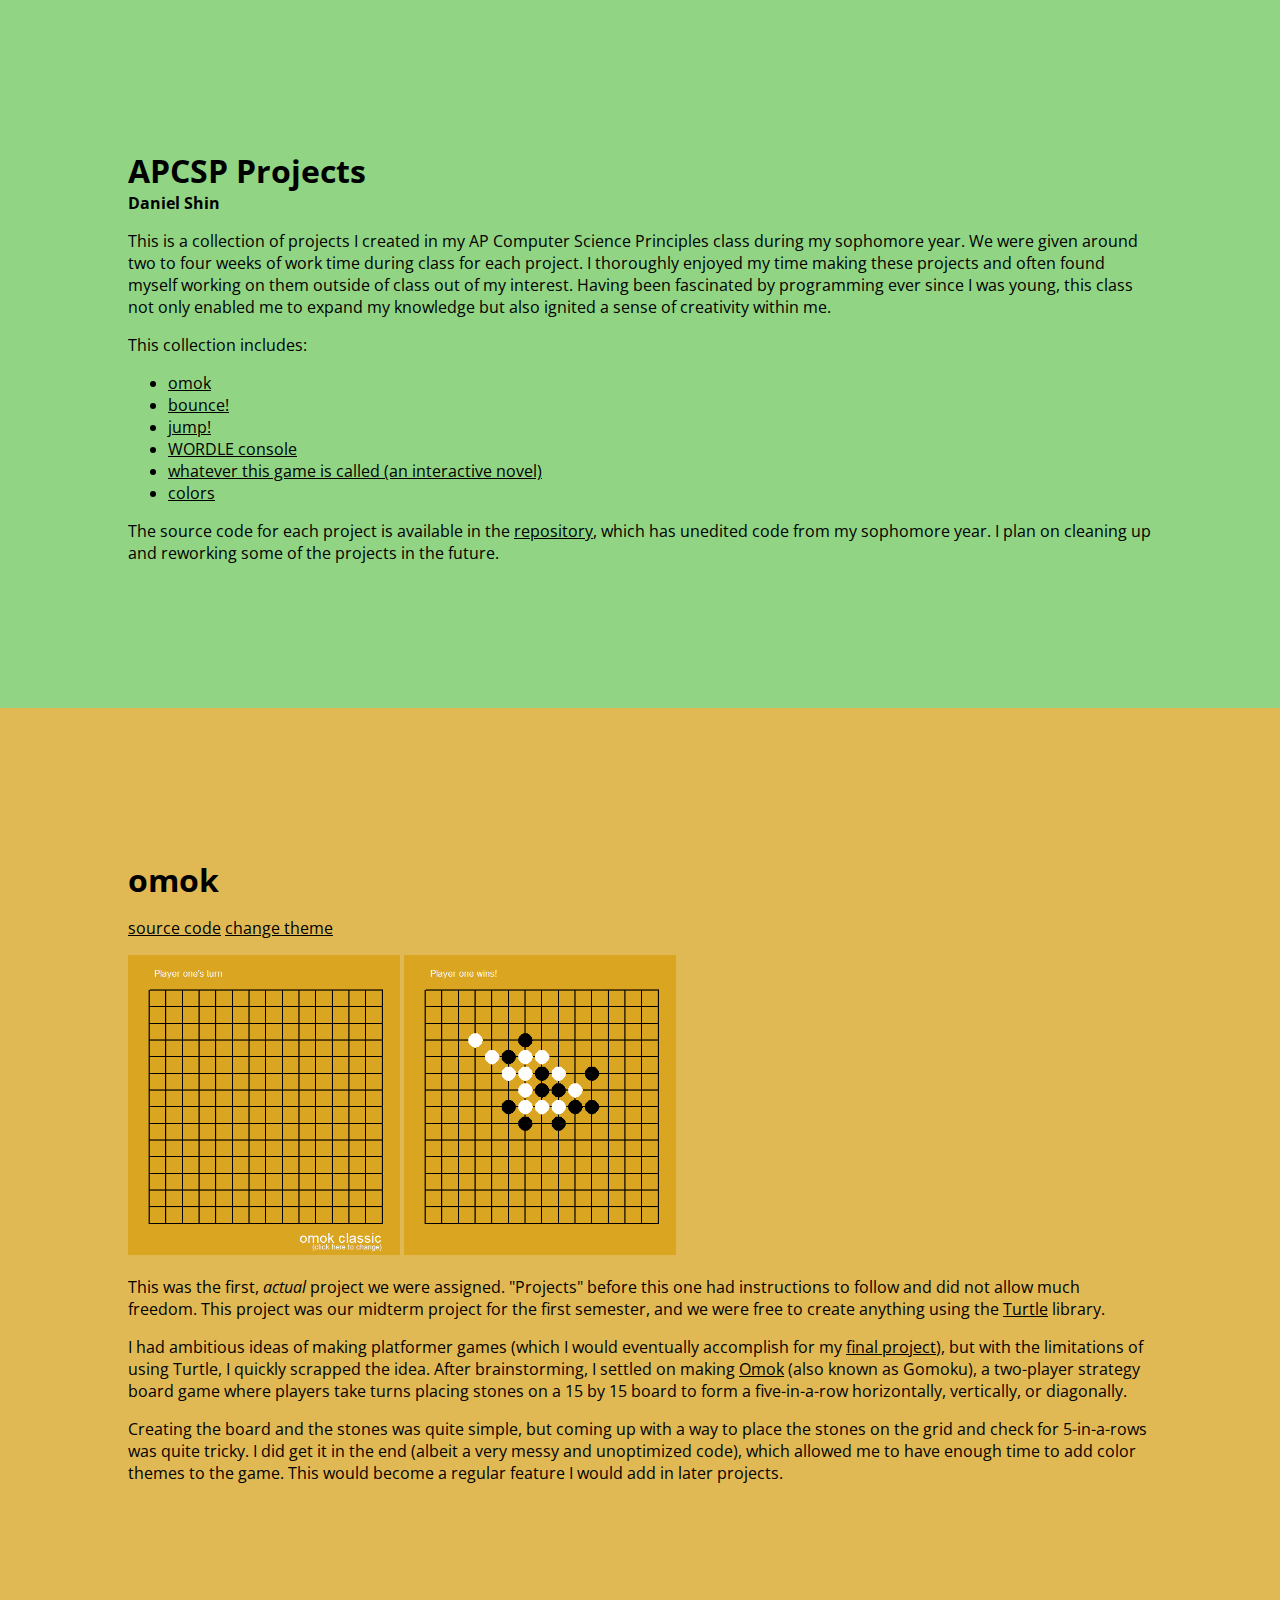
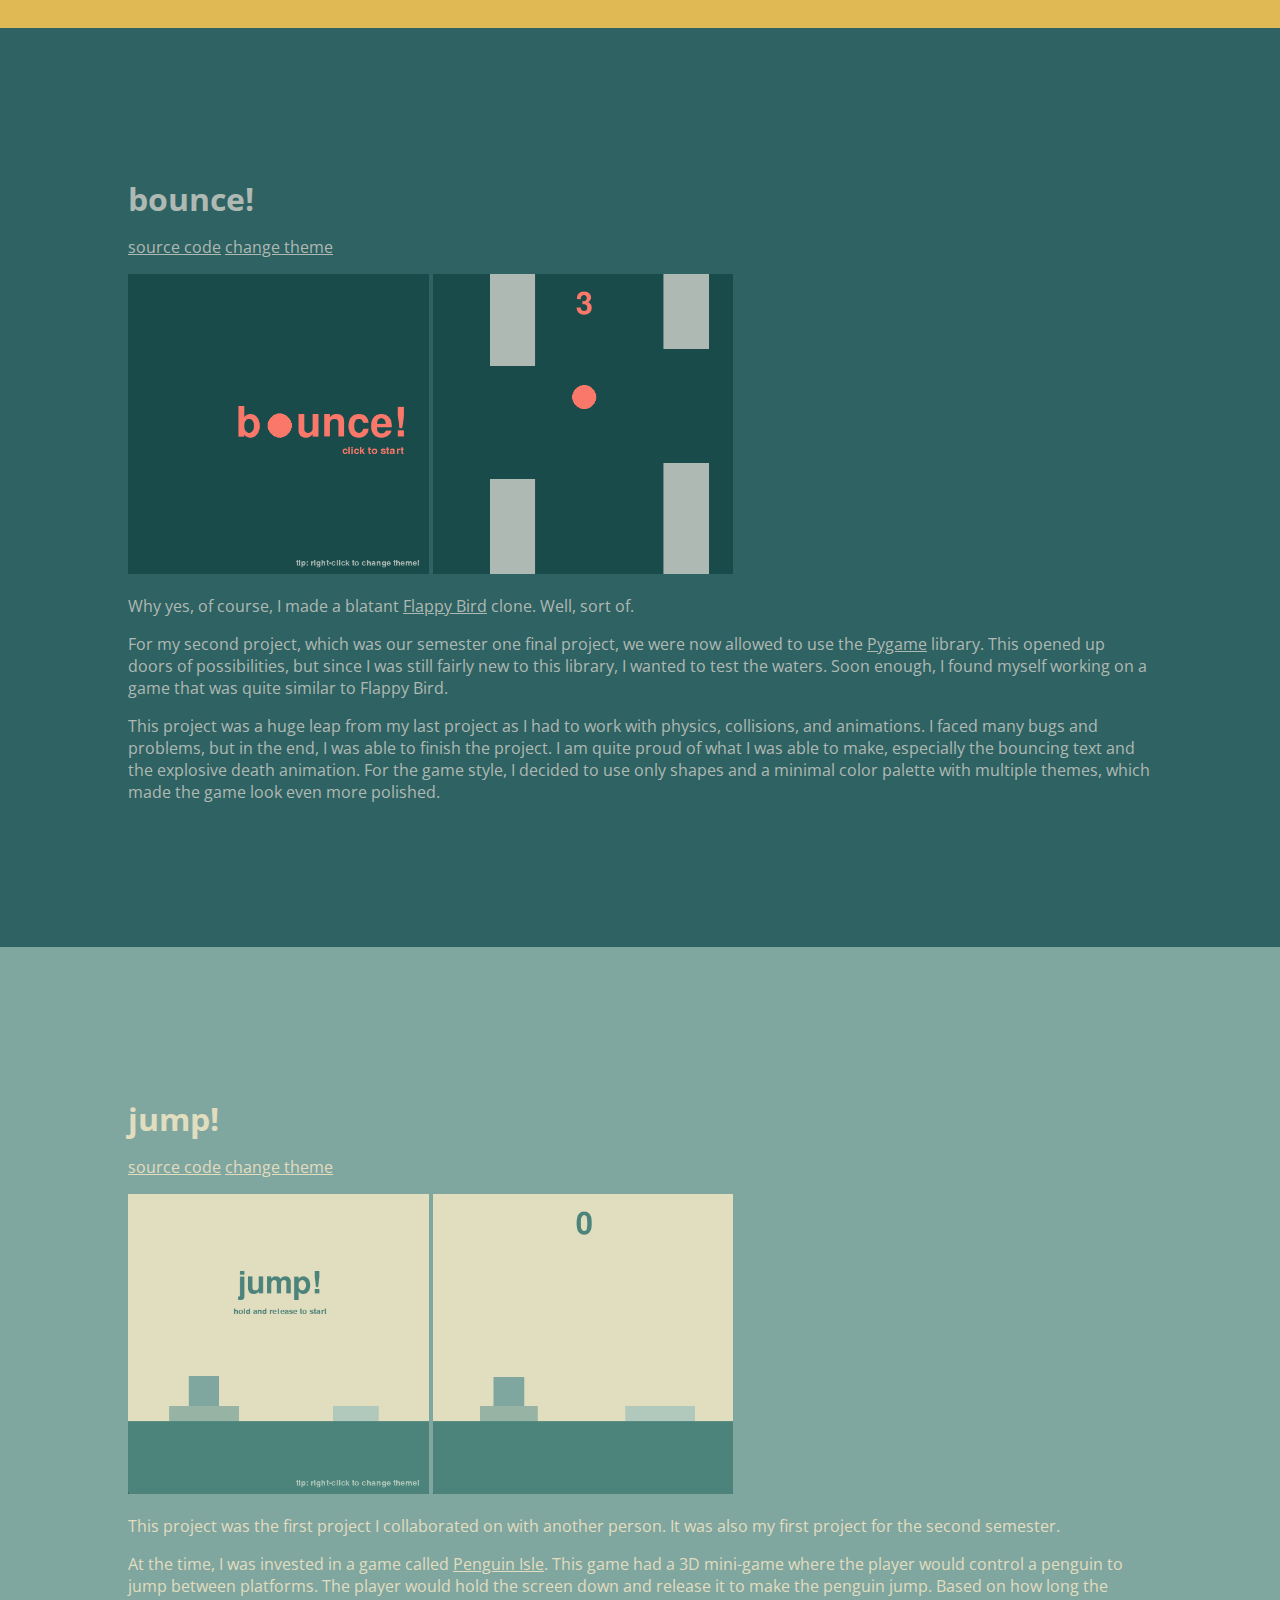
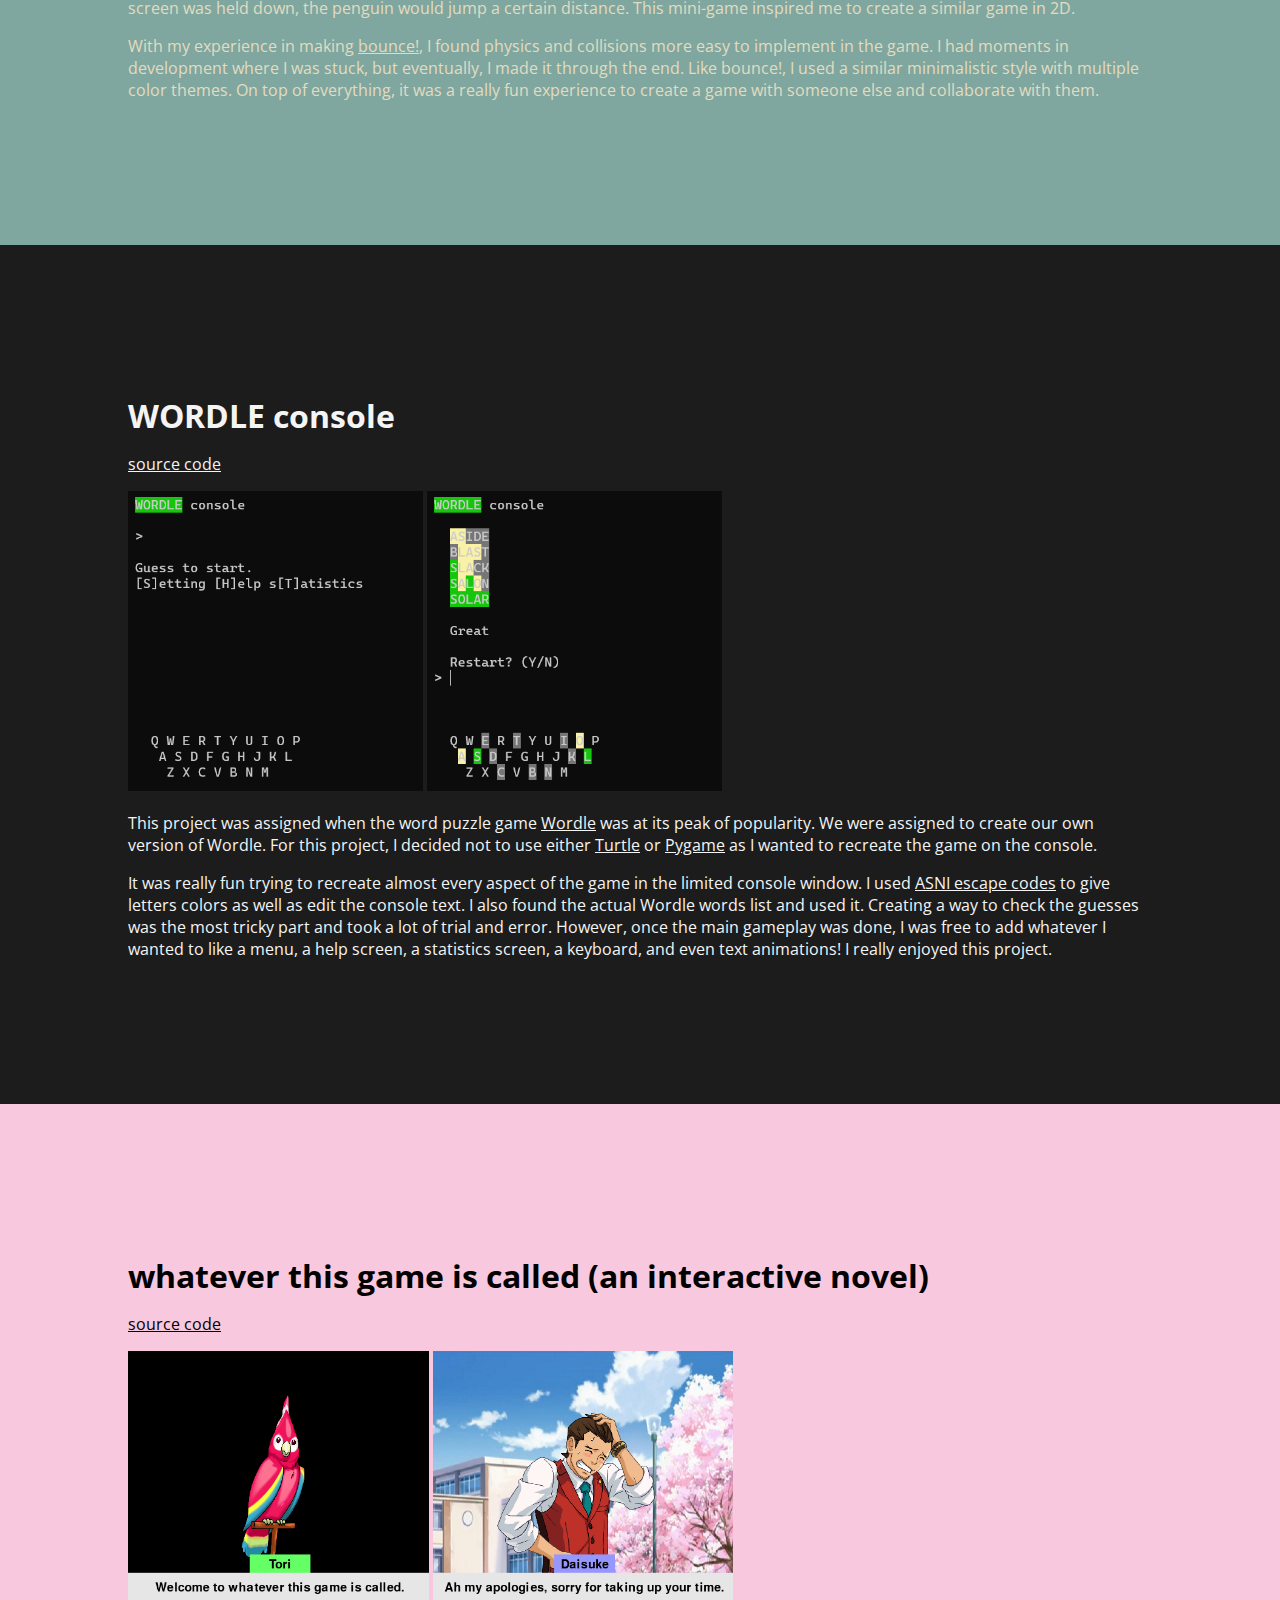
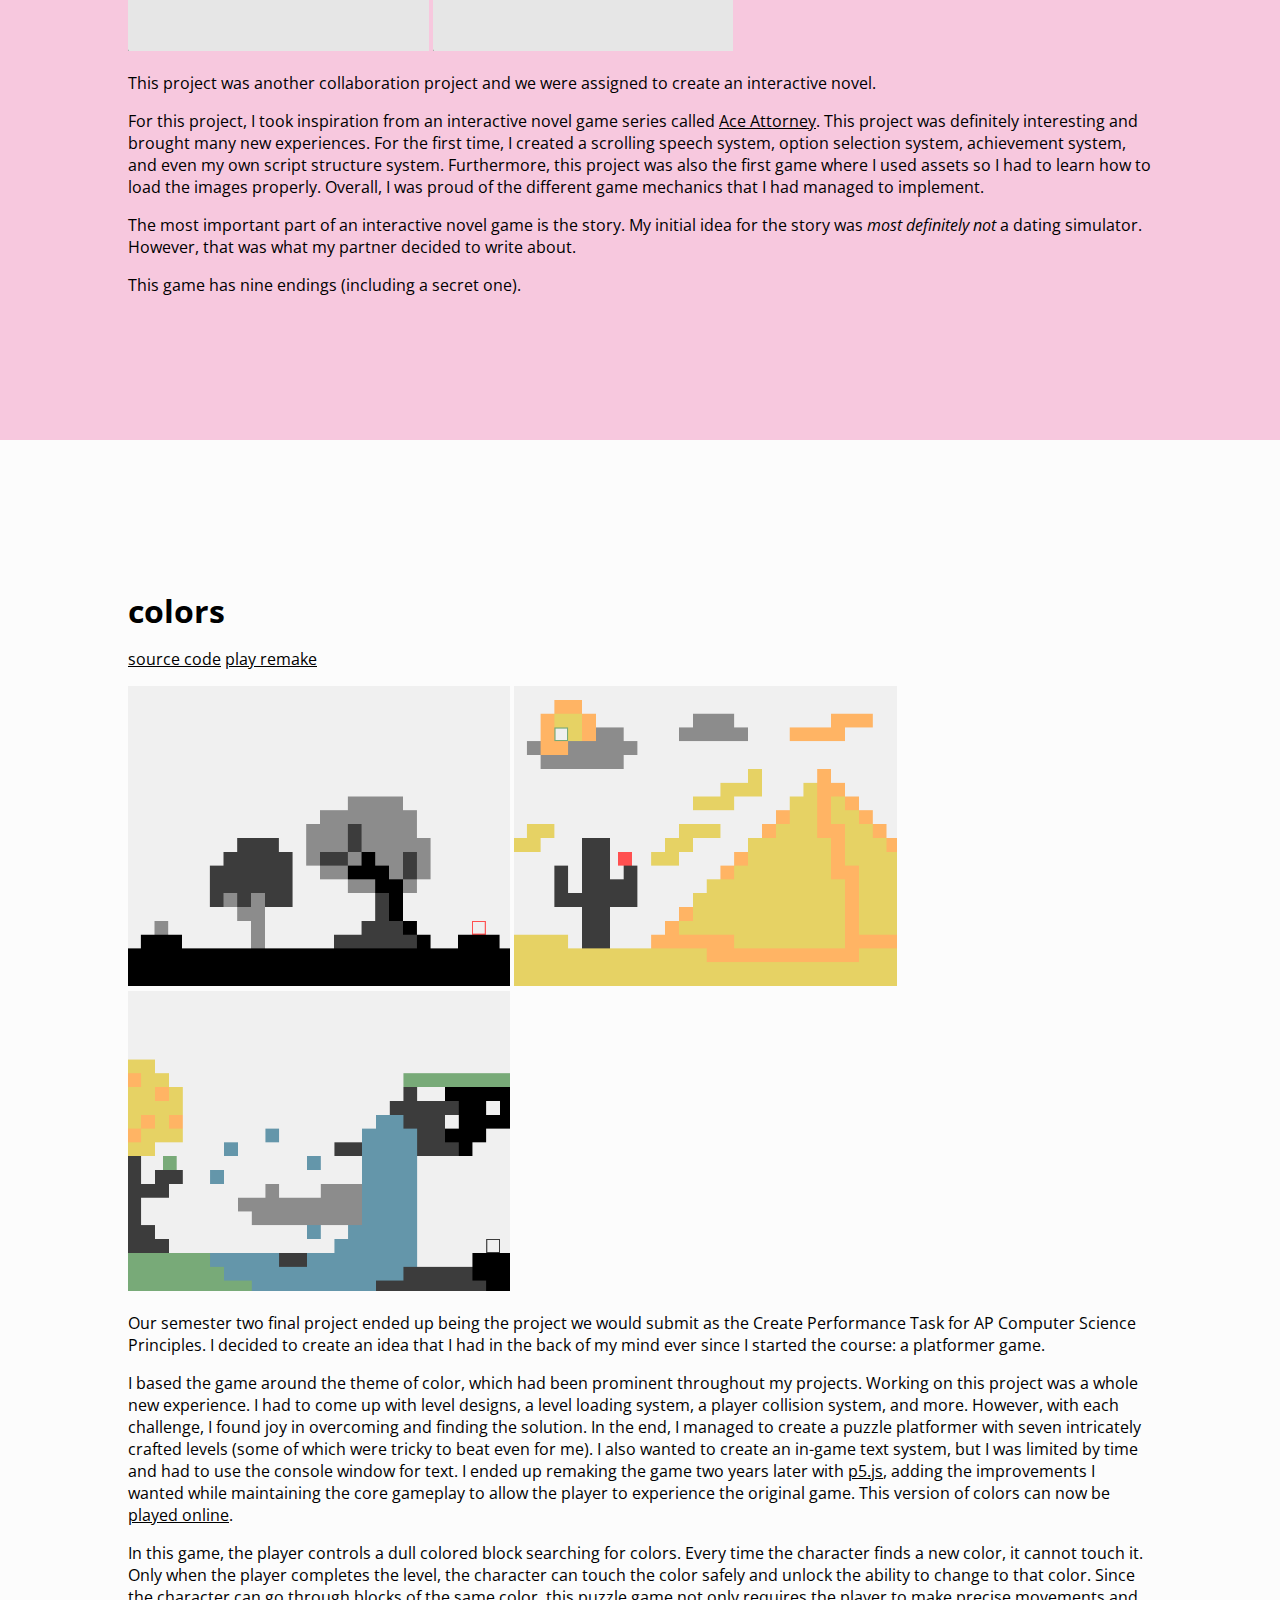
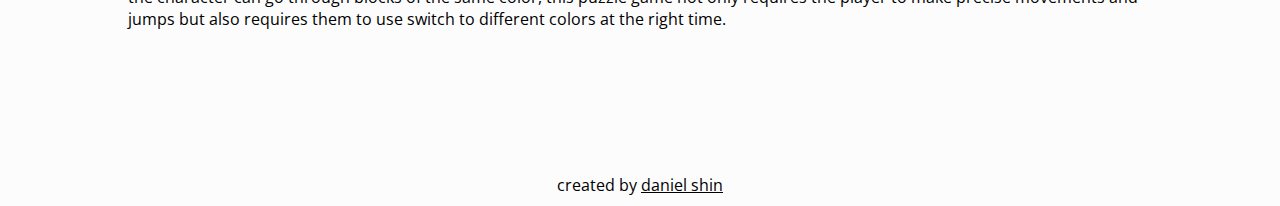
<file: index.html>
<!DOCTYPE html>
<html lang="en">

<head>
    <meta charset="UTF-8">
    <meta name="viewport" content="height=device-height, initial-scale=1.0">
    <title>APCSP Projects</title>
    <link rel="stylesheet" href="style.css">
</head>

<body>
    <div>
        <div class="section">
            <h1>APCSP Projects</h1>
            <b>Daniel Shin</b>
            <p>This is a collection of projects I created in my AP Computer Science Principles class during my sophomore
                year. We were given around two to four weeks of work time during class for each project. I thoroughly
                enjoyed my time making these projects and often found myself working on them outside of class out of my
                interest. Having been fascinated by programming ever since I was young, this class not only enabled me
                to expand my knowledge but also ignited a sense of creativity within me.</p>
            <p>This collection includes:</p>
            <ul>
                <li><a href="#omok">omok</a></li>
                <li><a href="#bounce">bounce!</a></li>
                <li><a href="#jump">jump!</a></li>
                <li><a href="#wordle-console">WORDLE console</a></li>
                <li><a href="#whatever-this-game-is-called-an-interactive-novel">whatever this game is called (an
                        interactive novel)</a></li>
                <li><a href="#colors">colors</a></li>
            </ul>
            <p>The source code for each project is available in the <a
                    href="https://github.com/danielkshin/APCSP-Projects" target="_blank">repository</a>, which has
                unedited code from my sophomore year. I plan on cleaning up and reworking some of the projects in the
                future.</p>
        </div>
        <div class="section" id="omok">
            <h1>omok</h1>
            <p>
                <a href="https://github.com/danielkshin/APCSP-Projects/tree/main/omok" target="_blank">source code</a>
                <span onclick="changeTheme('omok')" class="themeButton">change theme</span>
            </p>
            <p>
                <img src="images/omok/0_1.png" height="300" id="omok1" />
                <img src="images/omok/0_2.png" height="300" id="omok2" />
            </p>
            <p>This was the first, <i>actual</i> project we were assigned. "Projects" before this one had instructions
                to follow and did not allow much freedom. This project was our midterm project for the first semester,
                and we were free to create anything using the <a href="https://docs.python.org/3/library/turtle.html"
                    target="_blank">Turtle</a> library.</p>
            <p>I had ambitious ideas of making platformer games (which I would eventually accomplish for my <a
                    href="#colors">final project</a>), but with the limitations of using Turtle, I quickly scrapped the
                idea. After brainstorming, I settled on making <a href="https://en.wikipedia.org/wiki/Gomoku"
                    target="_blank">Omok</a> (also known as Gomoku), a two-player strategy board game where players take
                turns placing stones on a 15 by 15 board to form a five-in-a-row horizontally, vertically, or
                diagonally.</p>
            <p>Creating the board and the stones was quite simple, but coming up with a way to place the stones on the
                grid and check for 5-in-a-rows was quite tricky. I did get it in the end (albeit a very messy and
                unoptimized code), which allowed me to have enough time to add color themes to the game. This would
                become a regular feature I would add in later projects.</p>
        </div>
        <div class="section" id="bounce">
            <h1>bounce!</h1>
            <p>
                <a href="https://github.com/danielkshin/APCSP-Projects/tree/main/bounce" target="_blank">source code</a>
                <span onclick="changeTheme('bounce')" class="themeButton">change theme</span>
            </p>
            <p>
                <img src="images/bounce/0_1.png" height="300" id="bounce1" />
                <img src="images/bounce/0_2.png" height="300" id="bounce2" />
            </p>
            <p>Why yes, of course, I made a blatant <a href="https://en.wikipedia.org/wiki/Flappy_Bird"
                    target="_blank">Flappy Bird</a> clone. Well, sort of.</p>
            <p>For my second project, which was our semester one final project, we were now allowed to use the <a
                    href="https://www.pygame.org/" target="_blank">Pygame</a> library. This opened up doors of
                possibilities, but since I was still fairly new to this library, I wanted to test the waters. Soon
                enough, I found myself working on a game that was quite similar to Flappy Bird.</p>
            <p>This project was a huge leap from my last project as I had to work with physics, collisions, and
                animations. I faced many bugs and problems, but in the end, I was able to finish the project. I am quite
                proud of what I was able to make, especially the bouncing text and the explosive death animation. For
                the game style, I decided to use only shapes and a minimal color palette with multiple themes, which
                made the game look even more polished.</p>
        </div>
        <div class="section" id="jump">
            <h1>jump!</h1>
            <p>
                <a href="https://github.com/danielkshin/APCSP-Projects/tree/main/jump" target="_blank">source code</a>
                <span onclick="changeTheme('jump')" class="themeButton">change theme</span>
            </p>
            <p>
                <img src="images/jump/0_1.png" height="300" id="jump1" />
                <img src="images/jump/0_2.png" height="300" id="jump2" />
            </p>
            <p>This project was the first project I collaborated on with another person. It was also my first project
                for the second semester.</p>
            <p>At the time, I was invested in a game called <a href="https://www.habby.com/game/detail/penguin"
                    target="_blank">Penguin Isle</a>. This game had a 3D mini-game where the player would control a
                penguin to jump between platforms. The player would hold the screen down and release it to make the
                penguin jump. Based on how long the screen was held down, the penguin would jump a certain distance.
                This mini-game inspired me to create a similar game in 2D.</p>
            <p>With my experience in making <a href="#bounce">bounce!</a>, I found physics and collisions more easy to
                implement in the game. I had moments in development where I was stuck, but eventually, I made it through
                the end. Like bounce!, I used a similar minimalistic style with multiple color themes. On top of
                everything, it was a really fun experience to create a game with someone else and collaborate with them.
            </p>
        </div>
        <div class="section" id="wordle-console">
            <h1>WORDLE console</h1>
            <p>
                <a href="https://github.com/danielkshin/APCSP-Projects/tree/main/WORDLE-console" target="_blank">source
                    code</a>
            </p>
            <p>
                <img src="images/wordle/1.png" height="300" />
                <img src="images/wordle/2.png" height="300" />
            </p>
            <p>This project was assigned when the word puzzle game <a href="https://en.wikipedia.org/wiki/Wordle"
                    target="_blank">Wordle</a> was at its peak of popularity. We were assigned to create our own version
                of Wordle. For this project, I decided not to use either <a
                    href="https://docs.python.org/3/library/turtle.html" target="_blank">Turtle</a> or <a
                    href="https://www.pygame.org/" target="_blank">Pygame</a> as I wanted to recreate the game on the
                console.</p>
            <p>It was really fun trying to recreate almost every aspect of the game in the limited console window. I
                used <a href="https://en.wikipedia.org/wiki/ANSI_escape_code" target="_blank">ASNI escape codes</a> to
                give letters colors as well as edit the console text. I also found the actual Wordle words list and used
                it. Creating a way to check the guesses was the most tricky part and took a lot of trial and error.
                However, once the main gameplay was done, I was free to add whatever I wanted to like a menu, a help
                screen, a statistics screen, a keyboard, and even text animations! I really enjoyed this project.</p>
        </div>
        <div class="section" id="whatever-this-game-is-called-an-interactive-novel">
            <h1>whatever this game is called (an interactive novel)
            </h1>
            <p>
                <a href="https://github.com/danielkshin/APCSP-Projects/tree/main/whatever-this-game-is-called"
                    target="_blank">source code</a>
            </p>
            <p>
                <img src="images/novel/1.png" height="300" />
                <img src="images/novel/2.png" height="300" />
            </p>
            <p>This project was another collaboration project and we were assigned to create an interactive novel.</p>
            <p>For this project, I took inspiration from an interactive novel game series called <a
                    href="https://en.wikipedia.org/wiki/Ace_Attorney" target="_blank">Ace Attorney</a>. This project was
                definitely interesting and brought many new experiences. For the first time, I created a
                scrolling speech system, option selection system, achievement system, and even my own script structure
                system. Furthermore, this project was also the first game where I used assets so I had to learn how to
                load the images properly. Overall, I was proud of the different game mechanics that I had managed to
                implement.
            </p>
            <p>The most important part of an interactive novel game is the story. My initial idea for the story was
                <em>most definitely not</em> a dating simulator. However, that was what my partner decided to write
                about.
            </p>
            <p>This game has nine endings (including a secret one).</p>
        </div>
        <div class="section" id="colors">
            <h1>colors</h1>
            <p>
                <a href="https://github.com/danielkshin/APCSP-Projects/tree/main/colors" target="_blank">source code</a>
                <a href="https://danielkshin.github.io/colors/" target="_blank">play remake</a>
            </p>
            <p>
                <img src="images/colors/1.png" height="300" />
                <img src="images/colors/2.png" height="300" />
                <img src="images/colors/3.png" height="300" />
            </p>
            <p>Our semester two final project ended up being the project we would submit as the Create Performance Task
                for AP Computer Science Principles. I decided to create an idea that I had in the back of my mind ever
                since I started the course: a platformer game.</p>
            <p>I based the game around the theme of color, which had been prominent throughout my projects. Working on
                this project was a whole new experience. I had to come up with level designs, a level loading system, a
                player collision system, and more. However, with each challenge, I found joy in overcoming and finding
                the solution. In the end, I managed to create a puzzle platformer with seven intricately crafted levels
                (some of which were tricky to beat even for me). I also wanted to create an in-game text system, but I
                was limited by time and had to use the console window for text. I ended up remaking the game two years
                later with <a href="https://p5js.org/" target="_blank">p5.js</a>, adding the improvements I wanted while
                maintaining the core gameplay to allow the player to experience the original game. This version of
                colors can now be <a href="https://danielkshin.github.io/colors/" target="_blank">played online</a>.</p>
            <p>In this game, the player controls a dull colored block searching for colors. Every time the character
                finds a new color, it cannot touch it. Only when the player completes the level, the character can touch
                the color safely and unlock the ability to change to that color. Since the character can go through
                blocks of the same color, this puzzle game not only requires the player to make precise movements and
                jumps but also requires them to use switch to different colors at the right time.</p>
        </div>
    </div>
    <footer>
        created by <a href="https://github.com/danielkshin/" target="_blank">daniel shin</a>
    </footer>
    <script src="script.js"></script>
</body>

</html>
</file>
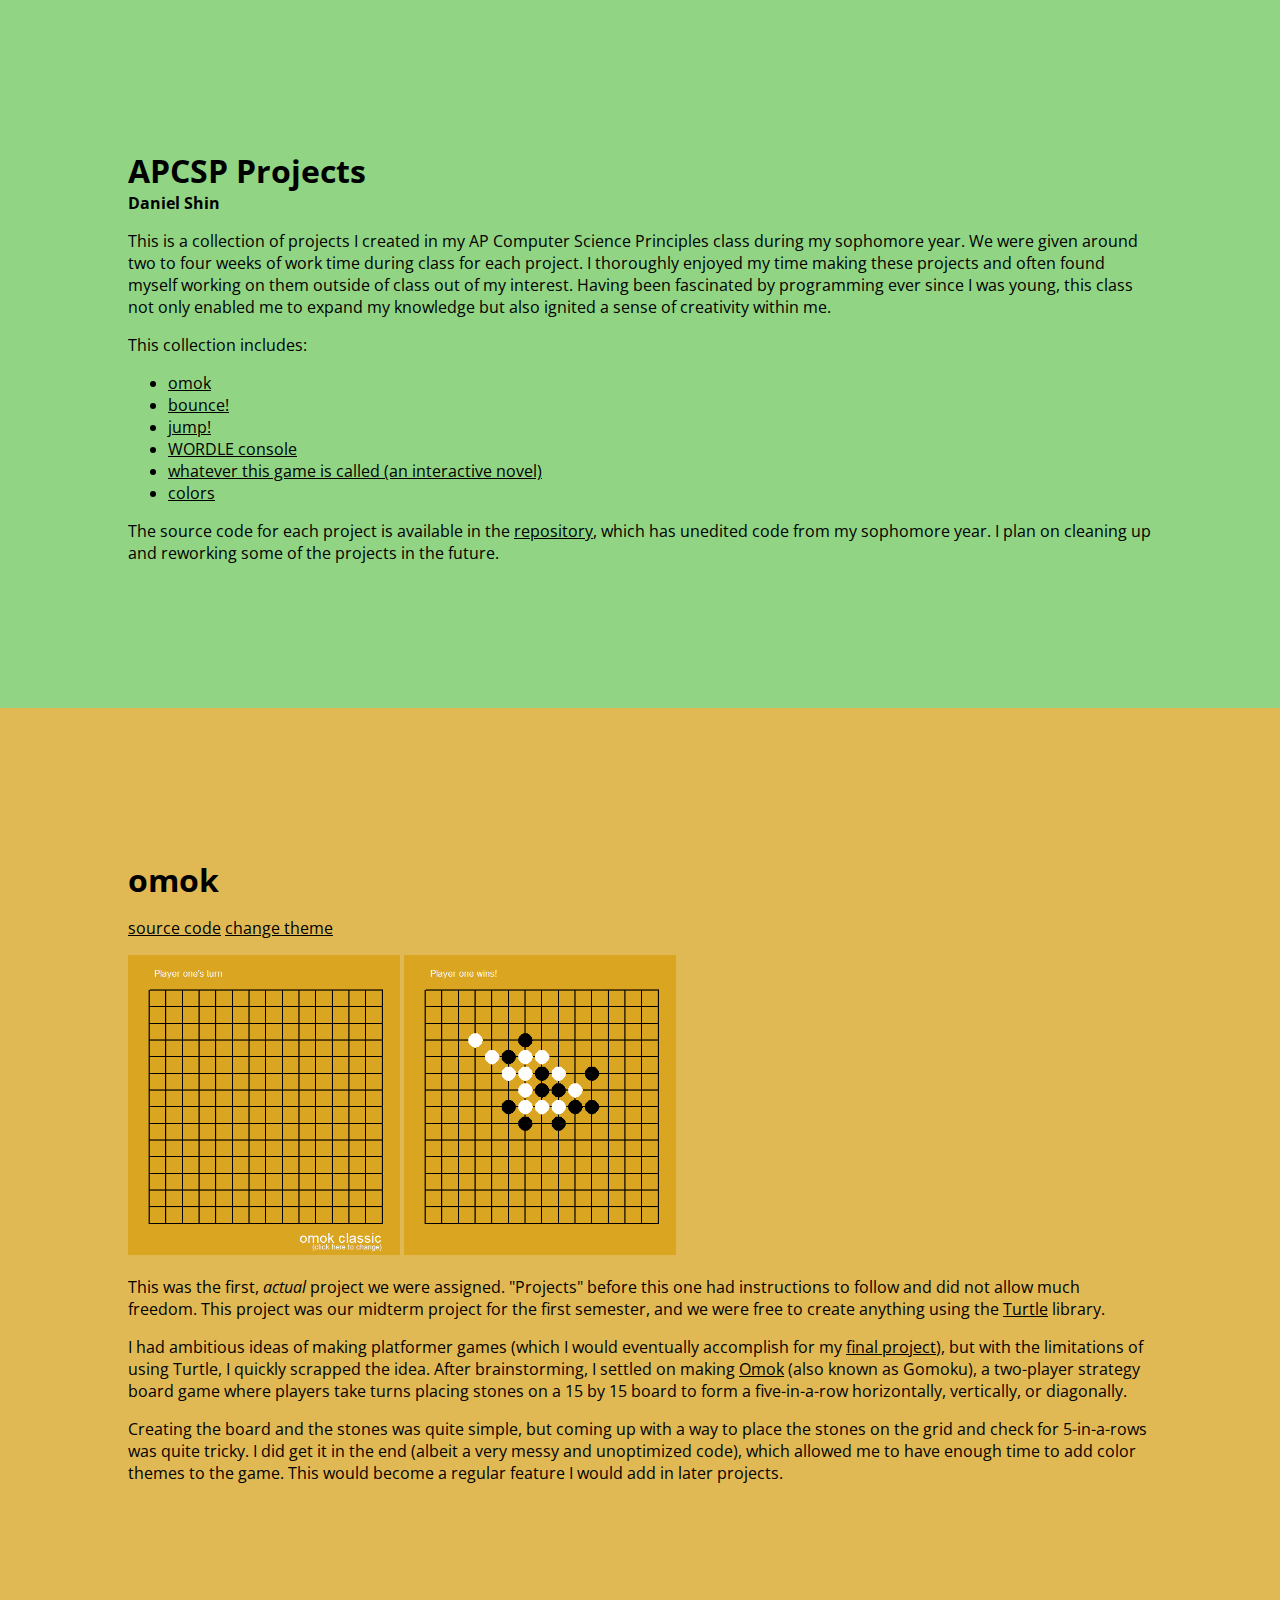
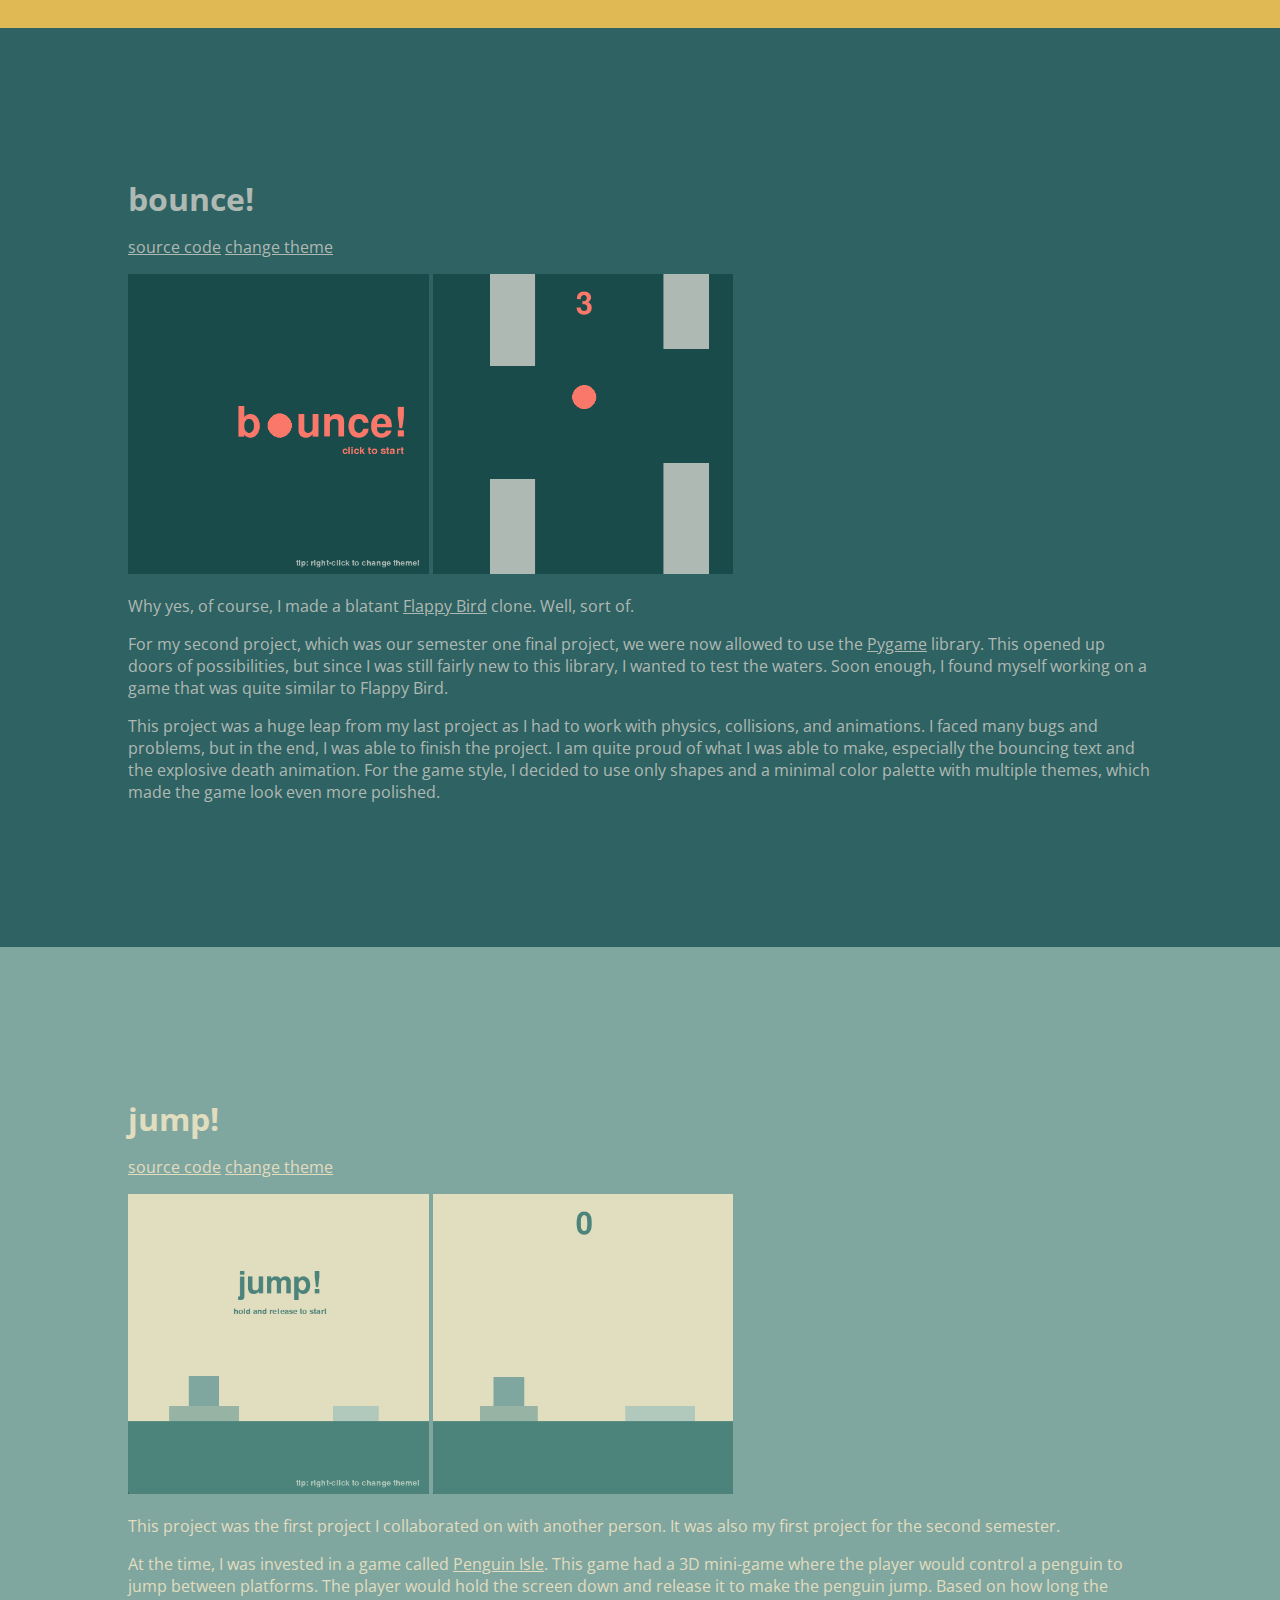
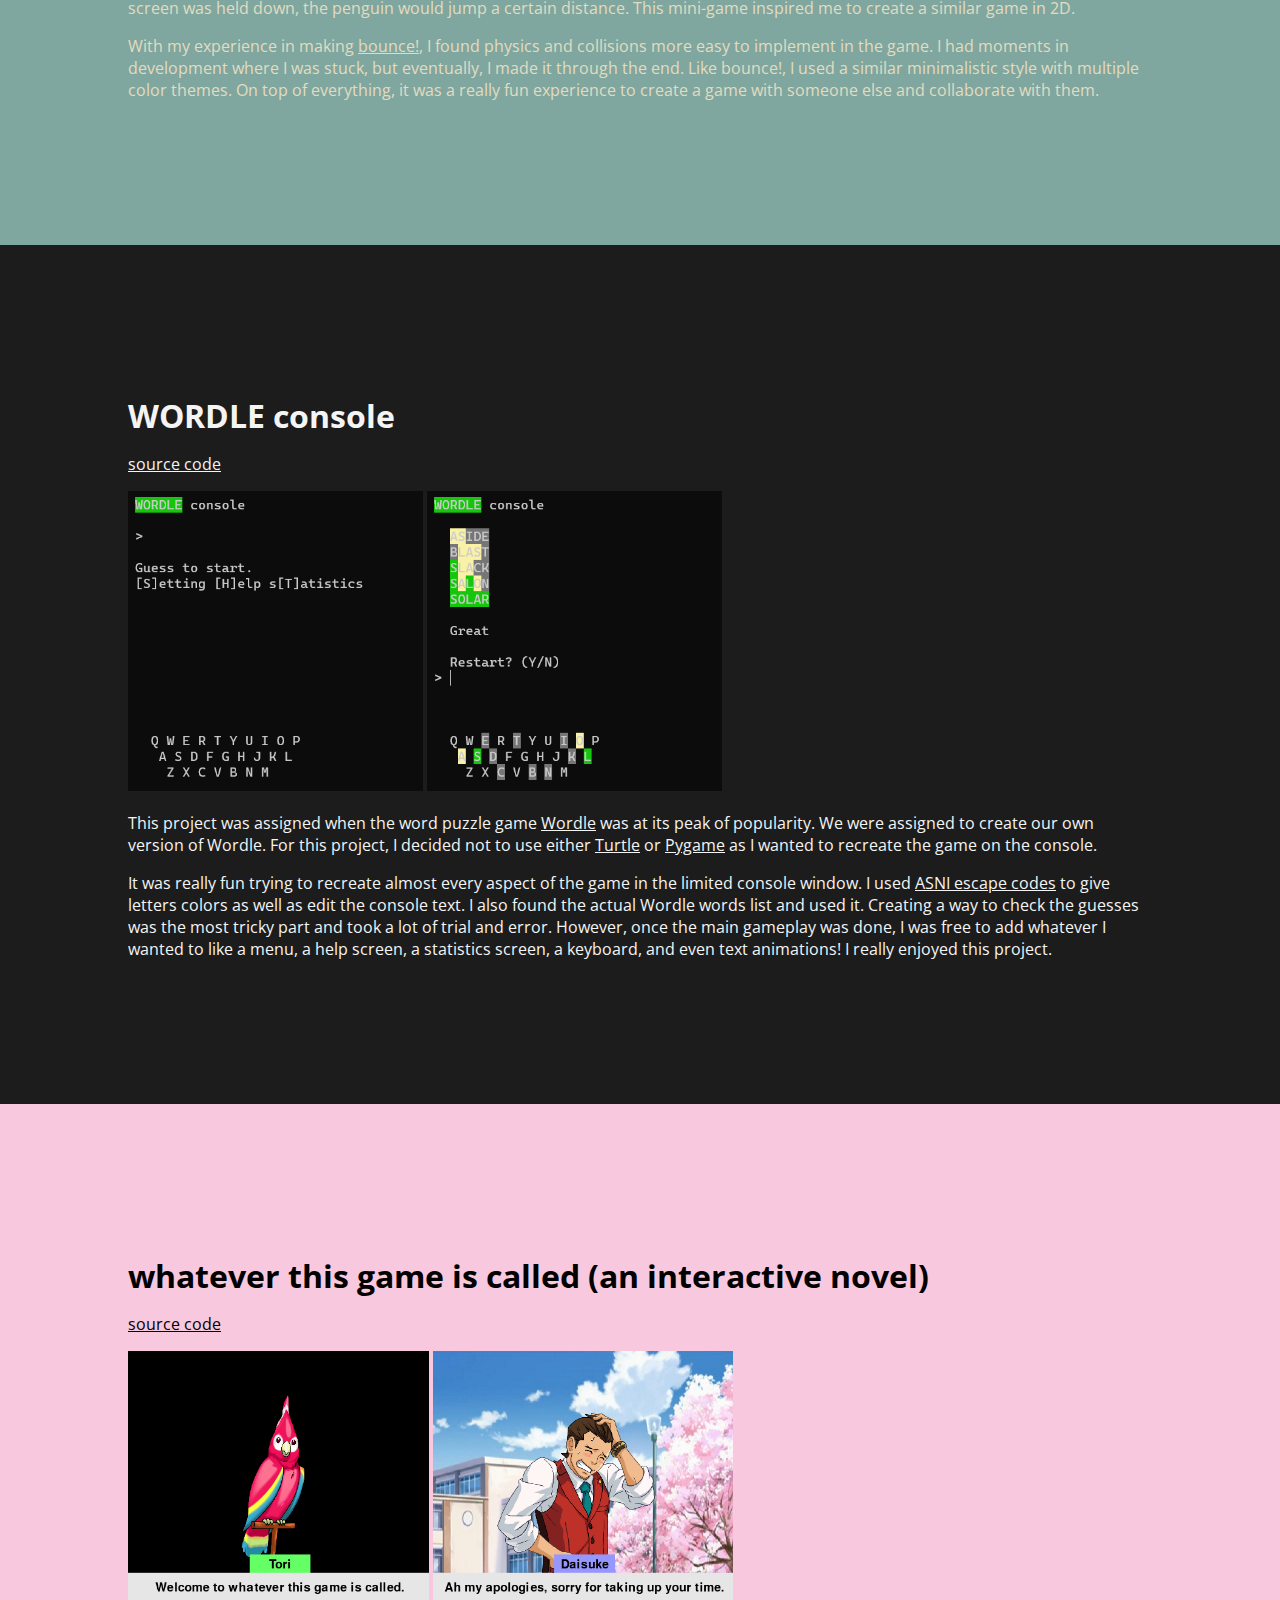
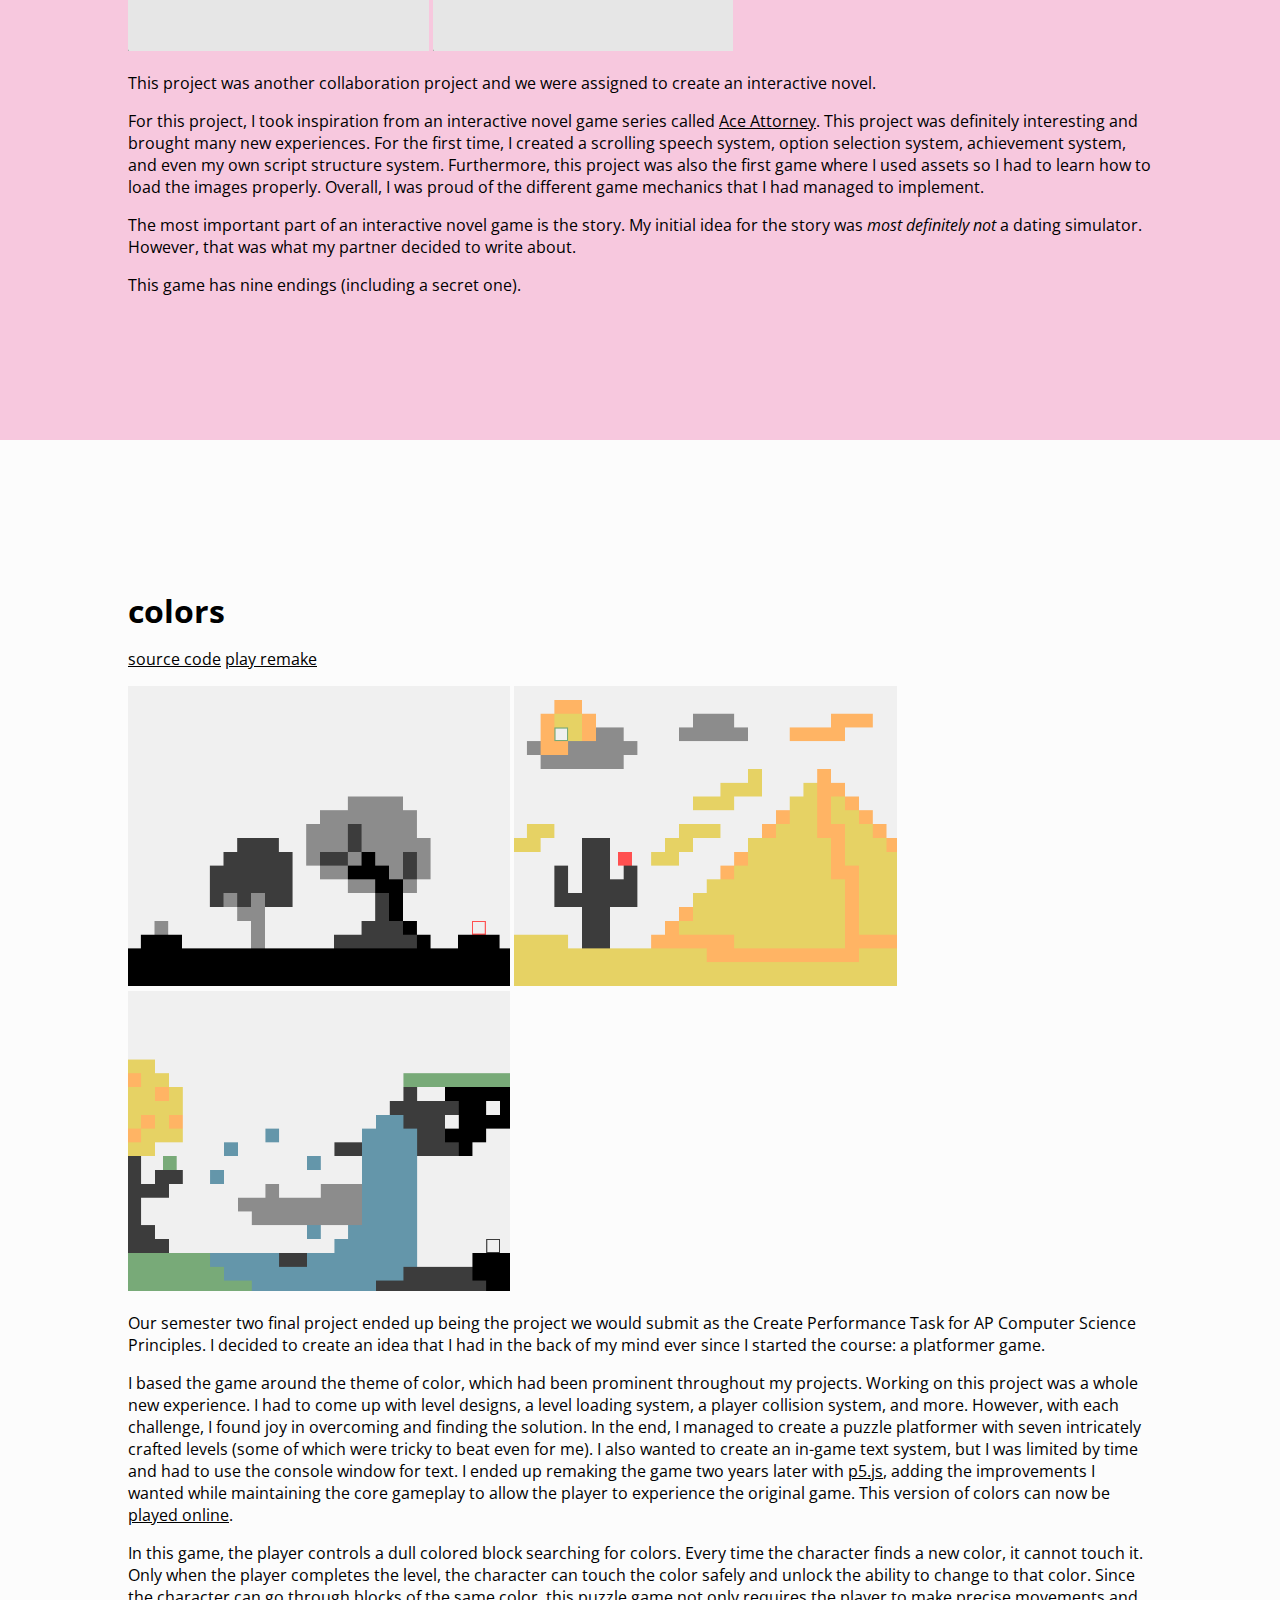
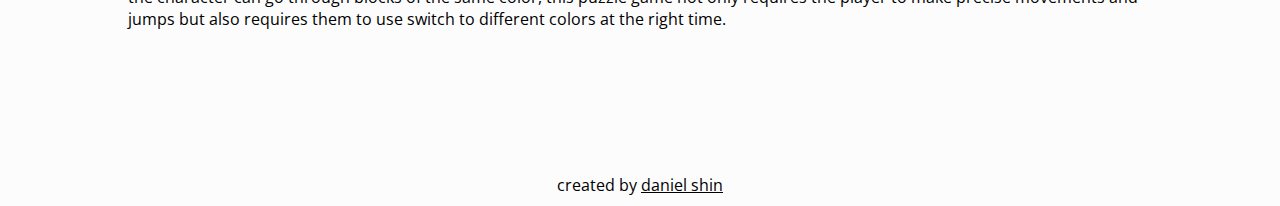
<file: docs/index.html>
<!DOCTYPE html>
<html lang="en">

<head>
    <meta charset="UTF-8">
    <meta name="viewport" content="height=device-height, initial-scale=1.0">
    <title>APCSP Projects</title>
    <link rel="stylesheet" href="style.css">
    <link rel="icon" type="image/png" href="icon.png" />
</head>

<body>
    <div>
        <div class="section">
            <h1>APCSP Projects</h1>
            <b>Daniel Shin</b>
            <p>This is a collection of projects I created in my AP Computer Science Principles class during my sophomore
                year. We were given around two to four weeks of work time during class for each project. I thoroughly
                enjoyed my time making these projects and often found myself working on them outside of class out of my
                interest. Having been fascinated by programming ever since I was young, this class not only enabled me
                to expand my knowledge but also ignited a sense of creativity within me.</p>
            <p>This collection includes:</p>
            <ul>
                <li><a href="#omok">omok</a></li>
                <li><a href="#bounce">bounce!</a></li>
                <li><a href="#jump">jump!</a></li>
                <li><a href="#wordle-console">WORDLE console</a></li>
                <li><a href="#whatever-this-game-is-called-an-interactive-novel">whatever this game is called (an
                        interactive novel)</a></li>
                <li><a href="#colors">colors</a></li>
            </ul>
            <p>The source code for each project is available in the <a
                    href="https://github.com/danielkshin/APCSP-Projects" target="_blank">repository</a>, which has
                unedited code from my sophomore year. I plan on cleaning up and reworking some of the projects in the
                future.</p>
        </div>
        <div class="section" id="omok">
            <h1>omok</h1>
            <p>
                <a href="https://github.com/danielkshin/APCSP-Projects/tree/main/omok" target="_blank">source code</a>
                <span onclick="changeTheme('omok')" class="themeButton">change theme</span>
            </p>
            <p>
                <img src="images/omok/0_1.png" height="300" id="omok1" />
                <img src="images/omok/0_2.png" height="300" id="omok2" />
            </p>
            <p>This was the first, <i>actual</i> project we were assigned. "Projects" before this one had instructions
                to follow and did not allow much freedom. This project was our midterm project for the first semester,
                and we were free to create anything using the <a href="https://docs.python.org/3/library/turtle.html"
                    target="_blank">Turtle</a> library.</p>
            <p>I had ambitious ideas of making platformer games (which I would eventually accomplish for my <a
                    href="#colors">final project</a>), but with the limitations of using Turtle, I quickly scrapped the
                idea. After brainstorming, I settled on making <a href="https://en.wikipedia.org/wiki/Gomoku"
                    target="_blank">Omok</a> (also known as Gomoku), a two-player strategy board game where players take
                turns placing stones on a 15 by 15 board to form a five-in-a-row horizontally, vertically, or
                diagonally.</p>
            <p>Creating the board and the stones was quite simple, but coming up with a way to place the stones on the
                grid and check for 5-in-a-rows was quite tricky. I did get it in the end (albeit a very messy and
                unoptimized code), which allowed me to have enough time to add color themes to the game. This would
                become a regular feature I would add in later projects.</p>
        </div>
        <div class="section" id="bounce">
            <h1>bounce!</h1>
            <p>
                <a href="https://github.com/danielkshin/APCSP-Projects/tree/main/bounce" target="_blank">source code</a>
                <span onclick="changeTheme('bounce')" class="themeButton">change theme</span>
            </p>
            <p>
                <img src="images/bounce/0_1.png" height="300" id="bounce1" />
                <img src="images/bounce/0_2.png" height="300" id="bounce2" />
            </p>
            <p>Why yes, of course, I made a blatant <a href="https://en.wikipedia.org/wiki/Flappy_Bird"
                    target="_blank">Flappy Bird</a> clone. Well, sort of.</p>
            <p>For my second project, which was our semester one final project, we were now allowed to use the <a
                    href="https://www.pygame.org/" target="_blank">Pygame</a> library. This opened up doors of
                possibilities, but since I was still fairly new to this library, I wanted to test the waters. Soon
                enough, I found myself working on a game that was quite similar to Flappy Bird.</p>
            <p>This project was a huge leap from my last project as I had to work with physics, collisions, and
                animations. I faced many bugs and problems, but in the end, I was able to finish the project. I am quite
                proud of what I was able to make, especially the bouncing text and the explosive death animation. For
                the game style, I decided to use only shapes and a minimal color palette with multiple themes, which
                made the game look even more polished.</p>
        </div>
        <div class="section" id="jump">
            <h1>jump!</h1>
            <p>
                <a href="https://github.com/danielkshin/APCSP-Projects/tree/main/jump" target="_blank">source code</a>
                <span onclick="changeTheme('jump')" class="themeButton">change theme</span>
            </p>
            <p>
                <img src="images/jump/0_1.png" height="300" id="jump1" />
                <img src="images/jump/0_2.png" height="300" id="jump2" />
            </p>
            <p>This project was the first project I collaborated on with another person. It was also my first project
                for the second semester.</p>
            <p>At the time, I was invested in a game called <a href="https://www.habby.com/game/detail/penguin"
                    target="_blank">Penguin Isle</a>. This game had a 3D mini-game where the player would control a
                penguin to jump between platforms. The player would hold the screen down and release it to make the
                penguin jump. Based on how long the screen was held down, the penguin would jump a certain distance.
                This mini-game inspired me to create a similar game in 2D.</p>
            <p>With my experience in making <a href="#bounce">bounce!</a>, I found physics and collisions more easy to
                implement in the game. I had moments in development where I was stuck, but eventually, I made it through
                the end. Like bounce!, I used a similar minimalistic style with multiple color themes. On top of
                everything, it was a really fun experience to create a game with someone else and collaborate with them.
            </p>
        </div>
        <div class="section" id="wordle-console">
            <h1>WORDLE console</h1>
            <p>
                <a href="https://github.com/danielkshin/APCSP-Projects/tree/main/WORDLE-console" target="_blank">source
                    code</a>
            </p>
            <p>
                <img src="images/wordle/1.png" height="300" />
                <img src="images/wordle/2.png" height="300" />
            </p>
            <p>This project was assigned when the word puzzle game <a href="https://en.wikipedia.org/wiki/Wordle"
                    target="_blank">Wordle</a> was at its peak of popularity. We were assigned to create our own version
                of Wordle. For this project, I decided not to use either <a
                    href="https://docs.python.org/3/library/turtle.html" target="_blank">Turtle</a> or <a
                    href="https://www.pygame.org/" target="_blank">Pygame</a> as I wanted to recreate the game on the
                console.</p>
            <p>It was really fun trying to recreate almost every aspect of the game in the limited console window. I
                used <a href="https://en.wikipedia.org/wiki/ANSI_escape_code" target="_blank">ASNI escape codes</a> to
                give letters colors as well as edit the console text. I also found the actual Wordle words list and used
                it. Creating a way to check the guesses was the most tricky part and took a lot of trial and error.
                However, once the main gameplay was done, I was free to add whatever I wanted to like a menu, a help
                screen, a statistics screen, a keyboard, and even text animations! I really enjoyed this project.</p>
        </div>
        <div class="section" id="whatever-this-game-is-called-an-interactive-novel">
            <h1>whatever this game is called (an interactive novel)
            </h1>
            <p>
                <a href="https://github.com/danielkshin/APCSP-Projects/tree/main/whatever-this-game-is-called"
                    target="_blank">source code</a>
            </p>
            <p>
                <img src="images/novel/1.png" height="300" />
                <img src="images/novel/2.png" height="300" />
            </p>
            <p>This project was another collaboration project and we were assigned to create an interactive novel.</p>
            <p>For this project, I took inspiration from an interactive novel game series called <a
                    href="https://en.wikipedia.org/wiki/Ace_Attorney" target="_blank">Ace Attorney</a>. This project was
                definitely interesting and brought many new experiences. For the first time, I created a
                scrolling speech system, option selection system, achievement system, and even my own script structure
                system. Furthermore, this project was also the first game where I used assets so I had to learn how to
                load the images properly. Overall, I was proud of the different game mechanics that I had managed to
                implement.
            </p>
            <p>The most important part of an interactive novel game is the story. My initial idea for the story was
                <em>most definitely not</em> a dating simulator. However, that was what my partner decided to write
                about.
            </p>
            <p>This game has nine endings (including a secret one).</p>
        </div>
        <div class="section" id="colors">
            <h1>colors</h1>
            <p>
                <a href="https://github.com/danielkshin/APCSP-Projects/tree/main/colors" target="_blank">source code</a>
                <a href="https://danielkshin.github.io/colors/" target="_blank">play remake</a>
            </p>
            <p>
                <img src="images/colors/1.png" height="300" />
                <img src="images/colors/2.png" height="300" />
                <img src="images/colors/3.png" height="300" />
            </p>
            <p>Our semester two final project ended up being the project we would submit as the Create Performance Task
                for AP Computer Science Principles. I decided to create an idea that I had in the back of my mind ever
                since I started the course: a platformer game.</p>
            <p>I based the game around the theme of color, which had been prominent throughout my projects. Working on
                this project was a whole new experience. I had to come up with level designs, a level loading system, a
                player collision system, and more. However, with each challenge, I found joy in overcoming and finding
                the solution. In the end, I managed to create a puzzle platformer with seven intricately crafted levels
                (some of which were tricky to beat even for me). I also wanted to create an in-game text system, but I
                was limited by time and had to use the console window for text. I ended up remaking the game two years
                later with <a href="https://p5js.org/" target="_blank">p5.js</a>, adding the improvements I wanted while
                maintaining the core gameplay to allow the player to experience the original game. This version of
                colors can now be <a href="https://danielkshin.github.io/colors/" target="_blank">played online</a>.</p>
            <p>In this game, the player controls a dull colored block searching for colors. Every time the character
                finds a new color, it cannot touch it. Only when the player completes the level, the character can touch
                the color safely and unlock the ability to change to that color. Since the character can go through
                blocks of the same color, this puzzle game not only requires the player to make precise movements and
                jumps but also requires them to use switch to different colors at the right time.</p>
        </div>
    </div>
    <footer>
        created by <a href="https://danielkshin.github.io/" target="_blank">daniel shin</a>
    </footer>
    <script src="script.js"></script>
</body>

</html>
</file>
<file: style.css>
@import url('https://fonts.googleapis.com/css2?family=Open+Sans:wght@500;700&display=swap');

html {
    scroll-behavior: smooth;
}

body {
    font-family: 'Open Sans', sans-serif;
    margin: 0;
    padding: 0;
}

a {
    color: inherit;
}

h1 {
    margin-bottom: 0;
}

::-webkit-scrollbar {
    width: 5px;
}

::-webkit-scrollbar-track {
    background: #f0f0f0;
}

::-webkit-scrollbar-thumb {
    background: #969696;
}

::-webkit-scrollbar-thumb:hover {
    background: #646464;
}

.themeButton {
    cursor: pointer;
    text-decoration: underline;
    user-select: none;
    -moz-user-select: none;
    -khtml-user-select: none;
    -webkit-user-select: none;
    -o-user-select: none;
}

.section {
    padding: 10%;
}

.section:nth-child(1) {
    background-color: #91d483;
}

.section:nth-child(2) {
    background-color: #e1b954;
    color: #000000;
}

.section:nth-child(3) {
    background-color: #2f6262;
    color: #afb9b4;
}

.section:nth-child(4) {
    background-color: #80a6a0;
    color: #e1ddbf;
}

.section:nth-child(5) {
    background-color: #1c1c1c;
    color: #f4f4f4;
}

.section:nth-child(6) {
    background-color: #f7c8de;
}

.section:nth-child(7) {
    background-color: #fcfcfc;
}

footer {
    background-color: #fcfcfc;
    text-align: center;
    padding-bottom: 10px;
}
</file>
<file: docs/style.css>
@import url('https://fonts.googleapis.com/css2?family=Open+Sans:wght@500;700&display=swap');

html {
  scroll-behavior: smooth;
}

body {
  font-family: 'Open Sans', sans-serif;
  margin: 0;
  padding: 0;
}

a {
  color: inherit;
}

h1 {
  margin-bottom: 0;
}

::-webkit-scrollbar {
  width: 5px;
}

::-webkit-scrollbar-track {
  background: #f0f0f0;
}

::-webkit-scrollbar-thumb {
  background: #969696;
}

::-webkit-scrollbar-thumb:hover {
  background: #646464;
}

.themeButton {
  cursor: pointer;
  text-decoration: underline;
  user-select: none;
  -moz-user-select: none;
  -khtml-user-select: none;
  -webkit-user-select: none;
  -o-user-select: none;
}

.section {
  padding: 10%;
  transition: 1s;
}

.section:nth-child(1) {
  background-color: #91d483;
}

.section:nth-child(2) {
  background-color: #e1b954;
  color: #000000;
}

.section:nth-child(3) {
  background-color: #2f6262;
  color: #afb9b4;
}

.section:nth-child(4) {
  background-color: #80a6a0;
  color: #e1ddbf;
}

.section:nth-child(5) {
  background-color: #1c1c1c;
  color: #f4f4f4;
}

.section:nth-child(6) {
  background-color: #f7c8de;
}

.section:nth-child(7) {
  background-color: #fcfcfc;
}

footer {
  background-color: #fcfcfc;
  text-align: center;
  padding-bottom: 10px;
}
</file>
